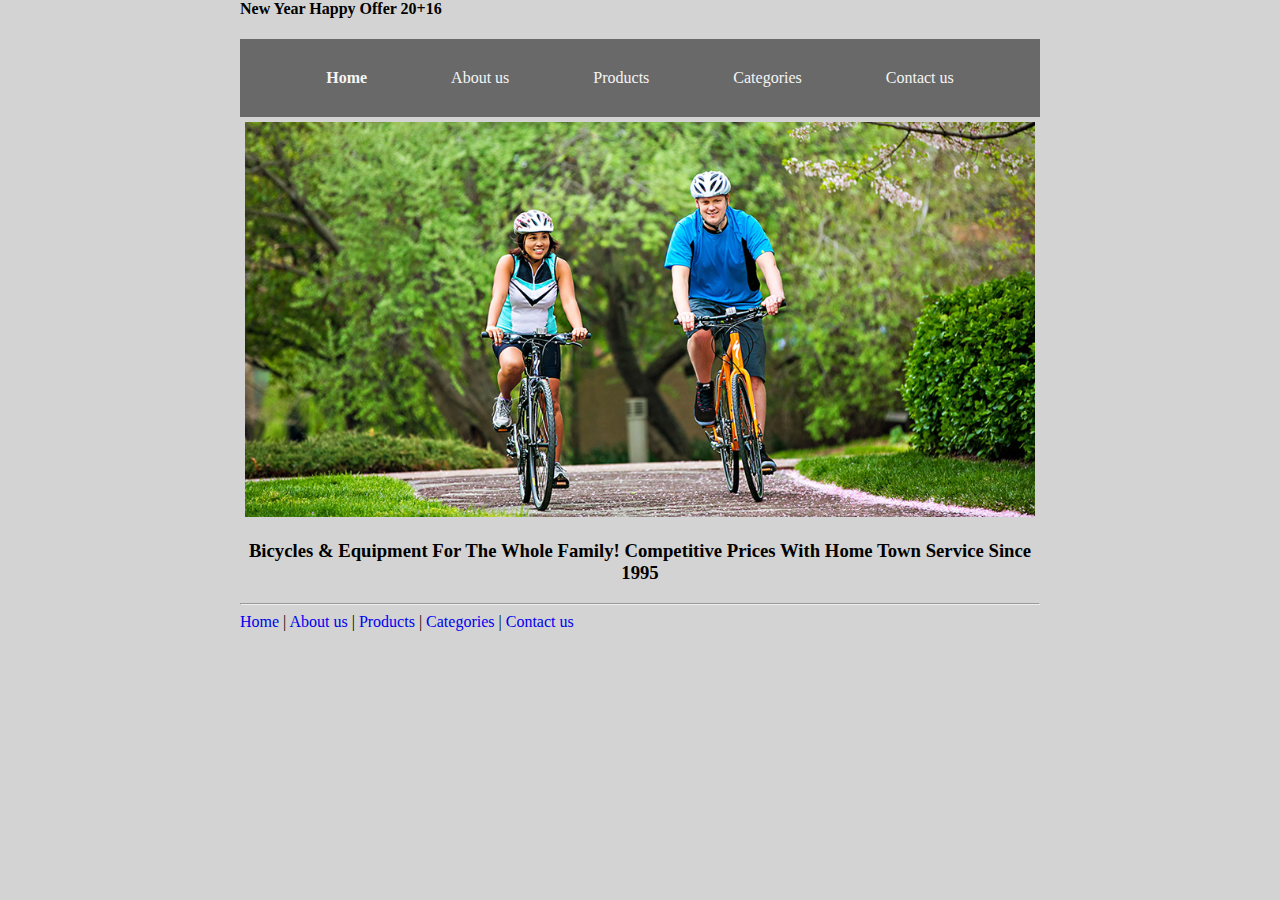
<file: index.html>
<!DOCTYPE html>
<html>
<head>
  <title>Home Page</title>
  <link rel="stylesheet" href="css/byk.css"/>
</head>
<body>
    <strong>New Year Happy Offer 20+16</strong>
    <body>
  <strong>    
  <script type="text/javascript">
alert("20+16=36% OFF upto 31st March!!!");</script>
 </strong>
</body>
    <header>
		<div class="wrapper">
			<h1></h1>
			<nav>
                <a href="index.html" class="active">Home</a>
                <a href="aboutus.html">About us</a>
                <a href="products.html">Products</a>
                <a href="categories.html">Categories</a>
                <a href="contactus.html">Contact us</a>
            </nav>
		</div>
	</header>
	
	<div id="primary-content">
        <div style="margin: 5px">
            <img src="images/home/1.jpg" style="width:100%; height: 100%"/>
            <article style="text-align:center"><h3>Bicycles & Equipment For The Whole Family! Competitive Prices With Home Town Service Since 1995</h3></article>
        </div>
		<div class="wrapper">
		</div>
	</div>
	
	<footer>
		<div class="wrapper">
			<div id="footer-info"></div>
			<div id="footer-links">
                <hr />
				<a href="index.html" class="active">Home</a> |
                <a href="aboutus.html">About us</a> |
                <a href="products.html">Products</a> |
                <a href="categories.html">Categories</a> |
                <a href="contactus.html">Contact us</a>
			</div>
		</div>
	</footer>
</body>
</html>
</file>
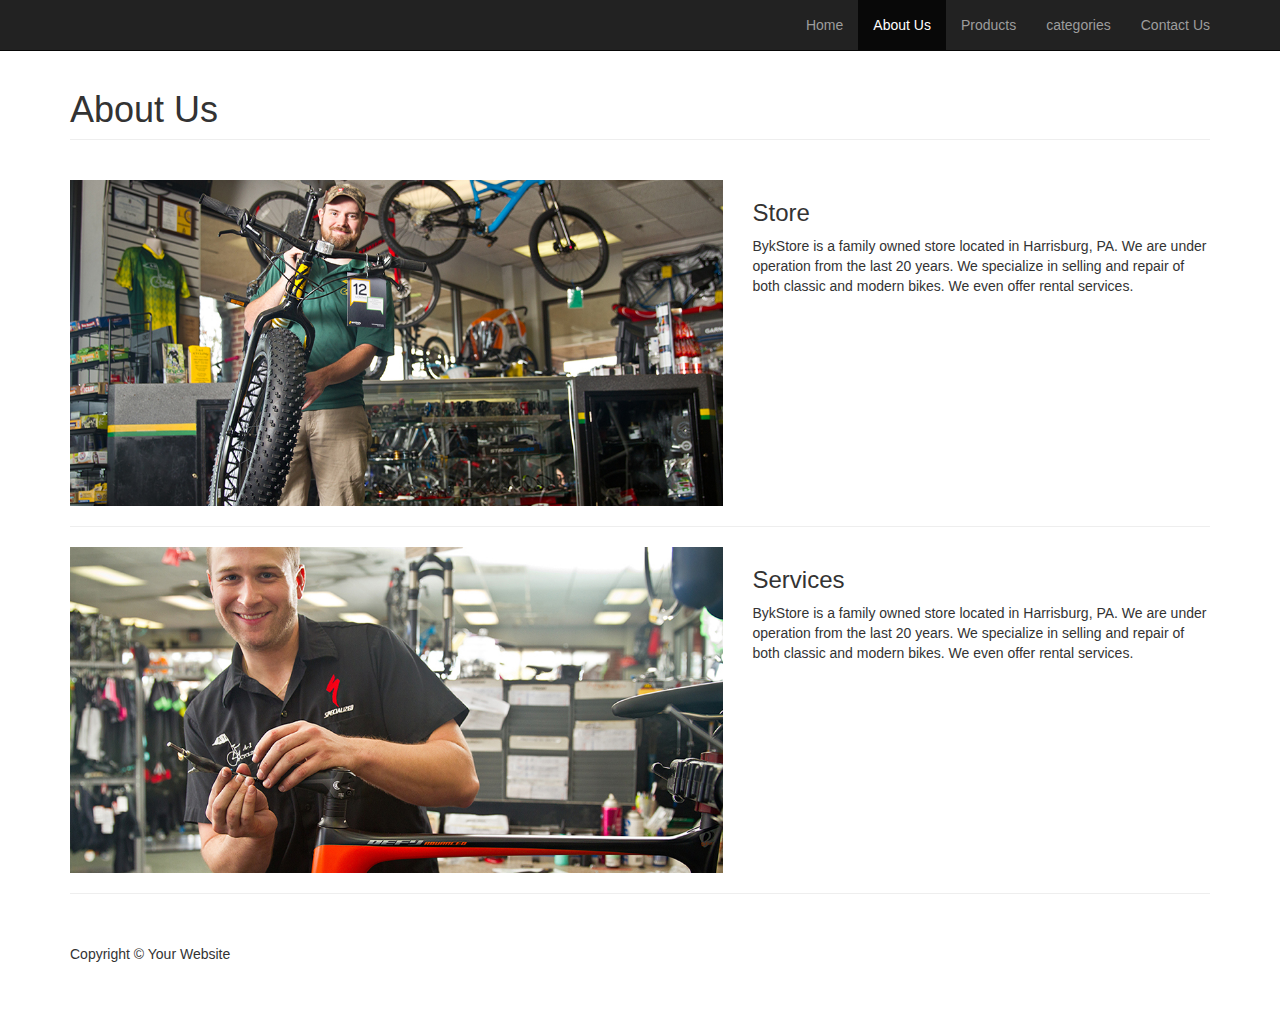
<file: about.html>
<!DOCTYPE html>
<html lang="en">

<head>

    <meta charset="utf-8">
    <meta http-equiv="X-UA-Compatible" content="IE=edge">
    <meta name="viewport" content="width=device-width, initial-scale=1">
    <meta name="description" content="">
    <meta name="author" content="">

    <title></title>

    <!-- Bootstrap Core CSS -->
    <link href="css/bootstrap.min.css" rel="stylesheet">

    <!-- Custom CSS -->
    <link href="css/modern-business.css" rel="stylesheet">

    <!-- Custom Fonts -->
    <link href="font-awesome/css/font-awesome.min.css" rel="stylesheet" type="text/css">

    <!-- HTML5 Shim and Respond.js IE8 support of HTML5 elements and media queries -->
    <!-- WARNING: Respond.js doesn't work if you view the page via file:// -->
    <!--[if lt IE 9]>
        <script src="https://oss.maxcdn.com/libs/html5shiv/3.7.0/html5shiv.js"></script>
        <script src="https://oss.maxcdn.com/libs/respond.js/1.4.2/respond.min.js"></script>
    <![endif]-->

</head>

<body>

    <!-- Navigation -->
    <nav class="navbar navbar-inverse navbar-fixed-top" role="navigation">
  <div class="container"> 
    <!-- Brand and toggle get grouped for better mobile display -->
    <div class="navbar-header">
      <button type="button" class="navbar-toggle" data-toggle="collapse" data-target="#bs-example-navbar-collapse-1"> <span class="sr-only">Toggle navigation</span> <span class="icon-bar"></span> <span class="icon-bar"></span> <span class="icon-bar"></span> </button>
      <a class="navbar-brand" href="index.html"><!--logo --></a> </div>
    <!-- Collect the nav links, forms, and other content for toggling -->
    <div class="collapse navbar-collapse" id="bs-example-navbar-collapse-1">
      <ul class="nav navbar-nav navbar-right">
        <li> <a href="home.html">Home</a> </li>
        <li class="active"> <a href="about.html">About Us</a> </li>
        <li> <a href="products.html">Products</a> </li>
         <li> <a href="categories.html">categories</a> </li>
        <li> <a href="contact.html">Contact Us</a> </li>
      </ul>
    </div>
    <!-- /.navbar-collapse --> 
  </div>
  <!-- /.container --> 
</nav>

    <!-- Page Content -->
    <div class="container">

      <div class="row">
            <div class="col-lg-12">
                <h1 class="page-header">About Us
                </h1>
               
            </div>
        </div>
        <!-- Project One -->
        <div class="row" style="margin-top:20px;">
            <div class="col-md-7">
                <a href="#">
                    <img class="img-responsive img-hover" src="images/3.jpg" alt="">
                </a>
            </div>
            <div class="col-md-5">
                <h3>Store</h3>
                <p>BykStore is a family owned store located in Harrisburg, PA. We are under operation from the last 20 years. We specialize in selling and repair of both classic and modern bikes. We even offer rental services.</p>
               
            </div>
        </div>
        <!-- /.row -->

        <hr>

        <!-- Project Two -->
        <div class="row">
            <div class="col-md-7">
                <a href="#">
                    <img class="img-responsive img-hover" src="images/4.jpg" alt="">
                </a>
            </div>
            <div class="col-md-5">
                <h3>Services</h3>
                <p>BykStore is a family owned store located in Harrisburg, PA. We are under operation from the last 20 years. We specialize in selling and repair of both classic and modern bikes. We even offer rental services.</p>
                
            </div>
        </div>
        <!-- /.row -->

      	

        <hr>

        <!-- Footer -->
        <footer>
            <div class="row">
                <div class="col-lg-12">
                    <p>Copyright &copy; Your Website </p>
                </div>
            </div>
        </footer>

    </div>
    <!-- /.container -->

    <!-- jQuery -->
    <script src="js/jquery.js"></script>

    <!-- Bootstrap Core JavaScript -->
    <script src="js/bootstrap.min.js"></script>

</body>

</html>
</file>
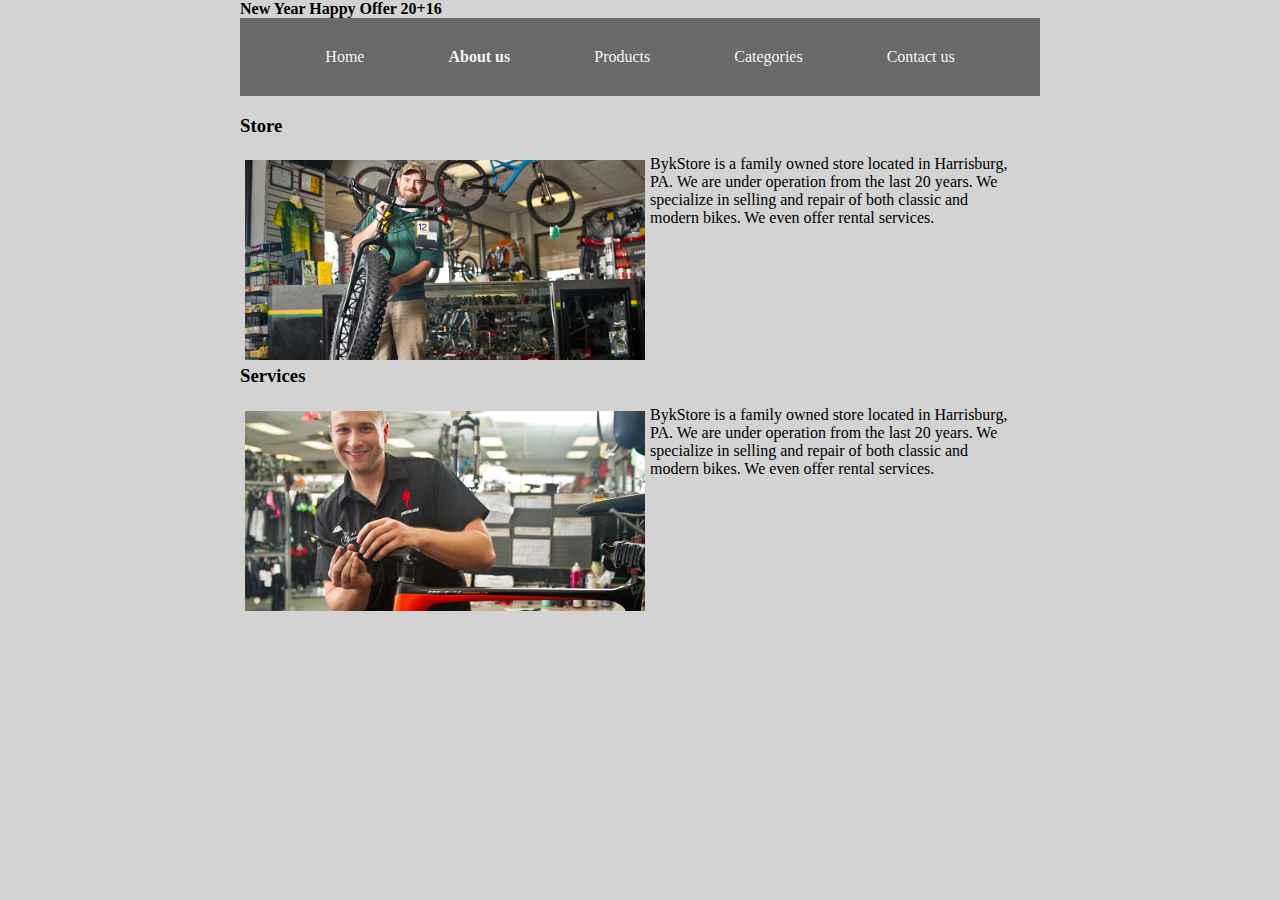
<file: aboutus.html>
<!DOCTYPE html>
<html>
<head>
  <title>About us</title>
  <link rel="stylesheet" href="css/byk.css"/>
</head>
    <body>
        <strong>New Year Happy Offer 20+16</strong>
    
    <nav>
        <a href="index.html">Home</a>
        <a href="aboutus.html" class="active">About us</a>
        <a href="products.html">Products</a>
        <a href="categories.html">Categories</a>
        <a href="contactus.html">Contact us</a>
    </nav>
    <div>
            <h3>Store</h3>
            <div id="shop" style="margin-right: 20px">
                <img src="images/Aboutus/3.jpg" style="float:left; margin:5px"/>
                <div>
                    <p>BykStore is a family owned store located in Harrisburg, PA. We are under operation from the last 20 years. We specialize in selling and repair of both classic and modern bikes. We even offer rental services.</p>
                </div>
            </div>
            <h3 style="clear:both">Services</h3>
            <div id="services" style="margin-right: 20px">
                <img src="images/Aboutus/4.jpg" style="float:left; margin:5px"/>
                <div>
                    <p>BykStore is a family owned store located in Harrisburg, PA. We are under operation from the last 20 years. We specialize in selling and repair of both classic and modern bikes. We even offer rental services.</p>
                </div>
            </div>
    </div>
    </body>
</html>
</file>
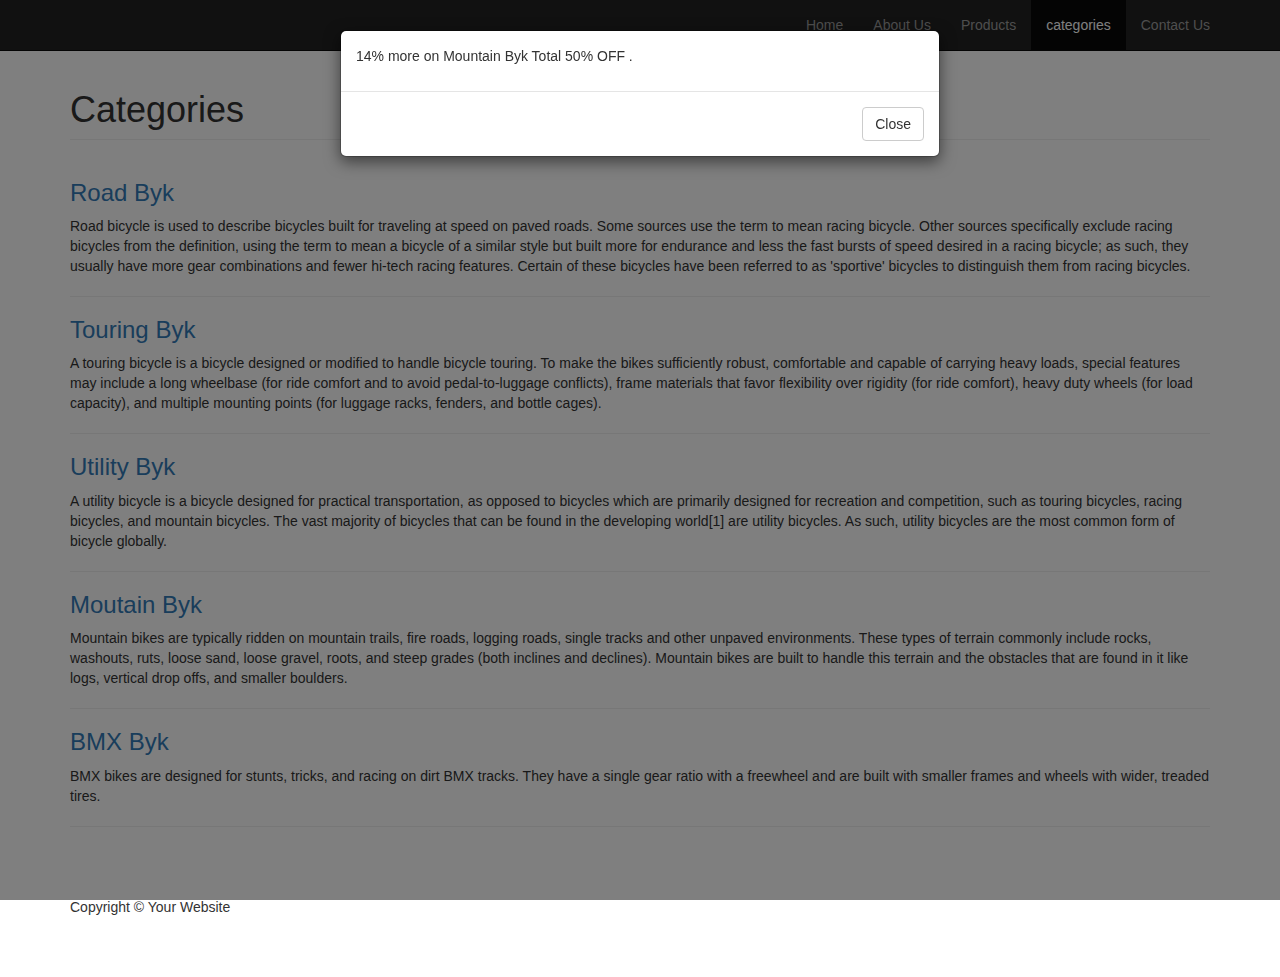
<file: categories.html>
<!DOCTYPE html>
<html lang="en">

<head>

    <meta charset="utf-8">
    <meta http-equiv="X-UA-Compatible" content="IE=edge">
    <meta name="viewport" content="width=device-width, initial-scale=1">
    <meta name="description" content="">
    <meta name="author" content="">

    <title></title>

    <!-- Bootstrap Core CSS -->
    <link href="css/bootstrap.min.css" rel="stylesheet">

    <!-- Custom CSS -->
    <link href="css/modern-business.css" rel="stylesheet">

    <!-- Custom Fonts -->
    <link href="font-awesome/css/font-awesome.min.css" rel="stylesheet" type="text/css">

    <!-- HTML5 Shim and Respond.js IE8 support of HTML5 elements and media queries -->
    <!-- WARNING: Respond.js doesn't work if you view the page via file:// -->
    <!--[if lt IE 9]>
        <script src="https://oss.maxcdn.com/libs/html5shiv/3.7.0/html5shiv.js"></script>
        <script src="https://oss.maxcdn.com/libs/respond.js/1.4.2/respond.min.js"></script>
    <![endif]-->

</head>

<body>

    <!-- Navigation -->
    <nav class="navbar navbar-inverse navbar-fixed-top" role="navigation">
  <div class="container"> 
    <!-- Brand and toggle get grouped for better mobile display -->
    <div class="navbar-header">
      <button type="button" class="navbar-toggle" data-toggle="collapse" data-target="#bs-example-navbar-collapse-1"> <span class="sr-only">Toggle navigation</span> <span class="icon-bar"></span> <span class="icon-bar"></span> <span class="icon-bar"></span> </button>
      <a class="navbar-brand" href="index.html"><!--logo --></a> </div>
    <!-- Collect the nav links, forms, and other content for toggling -->
    <div class="collapse navbar-collapse" id="bs-example-navbar-collapse-1">
      <ul class="nav navbar-nav navbar-right">
        <li> <a href="home.html">Home</a> </li>
        <li> <a href="about.html">About Us</a> </li>
        <li> <a href="products.html">Products</a> </li>
         <li class="active"> <a href="categories.html">categories</a> </li>
        <li> <a href="contact.html">Contact Us</a> </li>
      </ul>
    </div>
    <!-- /.navbar-collapse --> 
  </div>
  <!-- /.container --> 
</nav>

    <!-- Page Content -->
    <div class="container">

      <div class="row">
            <div class="col-lg-12">
                <h1 class="page-header">Categories
                </h1>
               
            </div>
        </div>
        <!-- Project One -->

        <div class="row">

            <!-- Blog Entries Column -->
            <div class="col-md-12">

                <!-- First Blog Post -->
              
                <h3>
                   <a href="#">Road Byk</a>
                </h3>
               
                <p>Road bicycle is used to describe bicycles built for traveling at speed on paved roads. Some sources use the term to mean racing bicycle. Other sources specifically exclude racing bicycles from the definition, using the term to mean a bicycle of a similar style but built more for endurance and less the fast bursts of speed desired in a racing bicycle; as such, they usually have more gear combinations and fewer hi-tech racing features. Certain of these bicycles have been referred to as 'sportive' bicycles to distinguish them from racing bicycles.</p>
               
                <hr>

                <!-- Second Blog Post -->
                <h3>
                   <a href="#">Touring Byk</a>
                </h3>
               
                <p>A touring bicycle is a bicycle designed or modified to handle bicycle touring. To make the bikes sufficiently robust, comfortable and capable of carrying heavy loads, special features may include a long wheelbase (for ride comfort and to avoid pedal-to-luggage conflicts), frame materials that favor flexibility over rigidity (for ride comfort), heavy duty wheels (for load capacity), and multiple mounting points (for luggage racks, fenders, and bottle cages).</p>
               
                <hr>

                <!-- Third Blog Post -->
               <h3>
                   <a href="#">Utility Byk</a>
                </h3>
               
                <p>A utility bicycle is a bicycle designed for practical transportation, as opposed to bicycles which are primarily designed for recreation and competition, such as touring bicycles, racing bicycles, and mountain bicycles. The vast majority of bicycles that can be found in the developing world[1] are utility bicycles. As such, utility bicycles are the most common form of bicycle globally.</p>
               
                <hr>
                <!-- Pager -->
                  <!-- Third Blog Post -->
               <h3>
                   <a href="#">Moutain Byk</a>
                </h3>
               
                <p>Mountain bikes are typically ridden on mountain trails, fire roads, logging roads, single tracks and other unpaved environments. These types of terrain commonly include rocks, washouts, ruts, loose sand, loose gravel, roots, and steep grades (both inclines and declines). Mountain bikes are built to handle this terrain and the obstacles that are found in it like logs, vertical drop offs, and smaller boulders.</p>
               
                <hr>
                <!-- Pager -->
                  <h3>
                   <a href="#">BMX Byk</a>
                </h3>
               
                <p>BMX bikes are designed for stunts, tricks, and racing on dirt BMX tracks. They have a single gear ratio with a freewheel and are built with smaller frames and wheels with wider, treaded tires.</p>
               
                <hr>
              
            </div>
 

        </div>
        <!-- /.row -->

       
        <!-- Footer -->
        <footer>
            <div class="row">
                <div class="col-lg-12">
                    <p>Copyright &copy; Your Website </p>
                </div>
            </div>
        </footer>

    </div>
    <!-- /.container -->
<div id="myModal" class="modal fade" role="dialog">
  <div class="modal-dialog">

    <!-- Modal content-->
    <div class="modal-content">
      
      <div class="modal-body">
        <p>14% more on Mountain Byk Total 50% OFF	.</p>
      </div>
        <div class="modal-footer">
        <button type="button" class="btn btn-default" data-dismiss="modal">Close</button>
      </div>
    </div>

  </div>
</div><!-- /.modal -->
    <!-- jQuery -->
    <script src="js/jquery.js"></script>

    <!-- Bootstrap Core JavaScript -->
    <script src="js/bootstrap.min.js"></script>
<script type="application/javascript">$("#myModal").modal();</script>
</body>

</html>
</file>
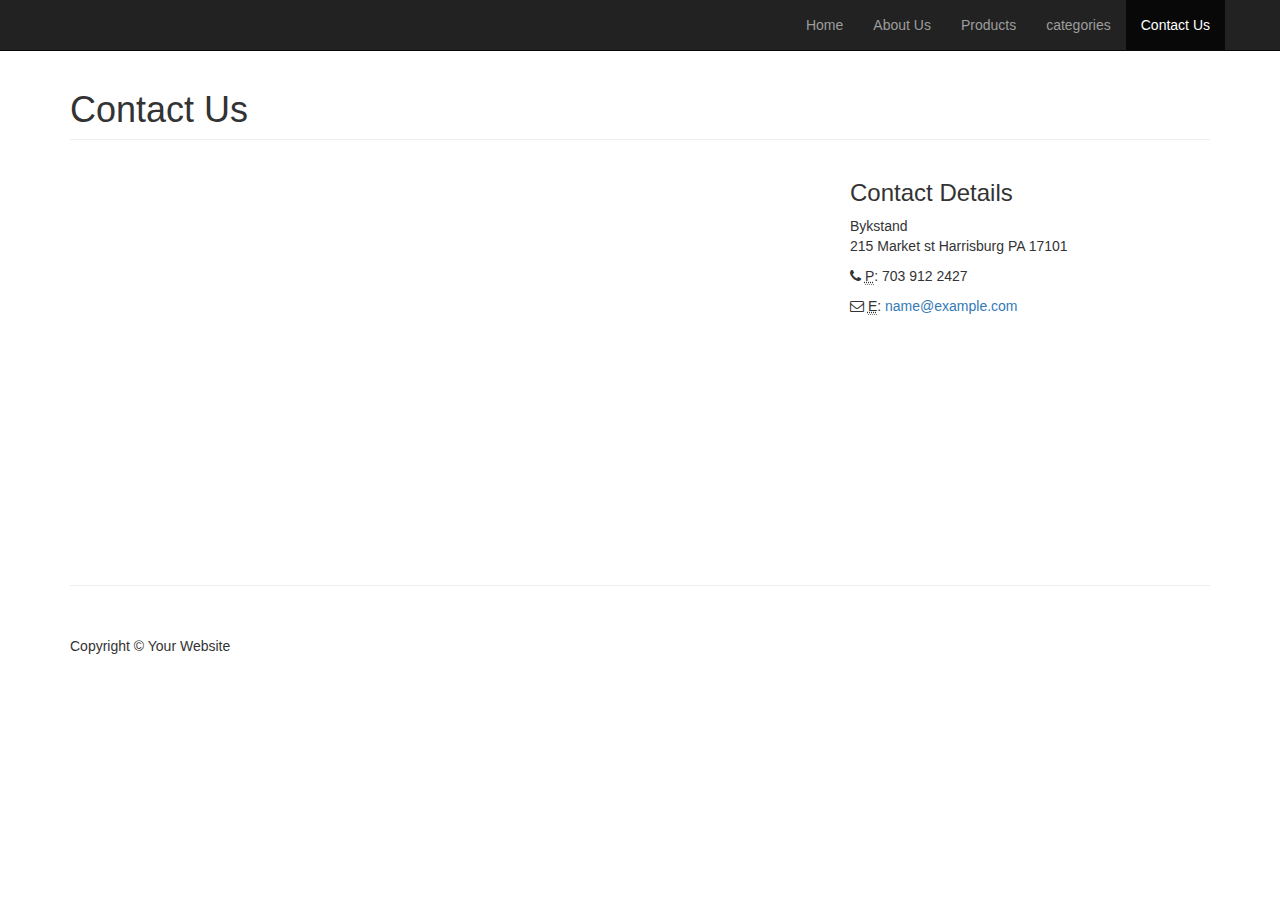
<file: contact.html>
<!DOCTYPE html>
<html lang="en">

<head>

    <meta charset="utf-8">
    <meta http-equiv="X-UA-Compatible" content="IE=edge">
    <meta name="viewport" content="width=device-width, initial-scale=1">
    <meta name="description" content="">
    <meta name="author" content="">

    <title></title>

    <!-- Bootstrap Core CSS -->
    <link href="css/bootstrap.min.css" rel="stylesheet">

    <!-- Custom CSS -->
    <link href="css/modern-business.css" rel="stylesheet">

    <!-- Custom Fonts -->
    <link href="font-awesome/css/font-awesome.min.css" rel="stylesheet" type="text/css">

    <!-- HTML5 Shim and Respond.js IE8 support of HTML5 elements and media queries -->
    <!-- WARNING: Respond.js doesn't work if you view the page via file:// -->
    <!--[if lt IE 9]>
        <script src="https://oss.maxcdn.com/libs/html5shiv/3.7.0/html5shiv.js"></script>
        <script src="https://oss.maxcdn.com/libs/respond.js/1.4.2/respond.min.js"></script>
    <![endif]-->

</head>

<body>

    <!-- Navigation -->
    <nav class="navbar navbar-inverse navbar-fixed-top" role="navigation">
  <div class="container"> 
    <!-- Brand and toggle get grouped for better mobile display -->
    <div class="navbar-header">
      <button type="button" class="navbar-toggle" data-toggle="collapse" data-target="#bs-example-navbar-collapse-1"> <span class="sr-only">Toggle navigation</span> <span class="icon-bar"></span> <span class="icon-bar"></span> <span class="icon-bar"></span> </button>
      <a class="navbar-brand" href="index.html"><!--logo --></a> </div>
    <!-- Collect the nav links, forms, and other content for toggling -->
    <div class="collapse navbar-collapse" id="bs-example-navbar-collapse-1">
      <ul class="nav navbar-nav navbar-right">
        <li> <a href="home.html">Home</a> </li>
        <li> <a href="about.html">About Us</a> </li>
        <li> <a href="products.html">Products</a> </li>
         <li> <a href="categories.html">categories</a> </li>
        <li class="active"> <a href="contact.html">Contact Us</a> </li>
      </ul>
    </div>
    <!-- /.navbar-collapse --> 
  </div>
  <!-- /.container --> 
</nav>

    <!-- Page Content -->
    <div class="container">

      <div class="row">
            <div class="col-lg-12">
                <h1 class="page-header">Contact Us
                </h1>
               
            </div>
        </div>

        <!-- Content Row -->
        <div class="row">
            <!-- Map Column -->
            <div class="col-md-8">
                <!-- Embedded Google Map -->
                <iframe width="100%" height="400px" frameborder="0" scrolling="no" marginheight="0" marginwidth="0" src="https://www.google.com/maps/embed?pb=!1m18!1m12!1m3!1d3583.3171300093663!2d-76.88283015113633!3d40.2604000805839!2m3!1f0!2f0!3f0!3m2!1i1024!2i768!4f13.1!3m3!1m2!1s0x89c8c11ad4b157a9%3A0xed207c5a87423d41!2sSci+Tech+High+School!5e0!3m2!1sen!2sus!4v1450047152539"></iframe>
            </div>
            <!-- Contact Details Column -->
            <div class="col-md-4">
                <h3>Contact Details</h3>
                <p>
                    Bykstand <br>215 Market st Harrisburg 
PA 17101<br>
                </p>
                <p><i class="fa fa-phone"></i> 
                    <abbr title="Phone">P</abbr>: 703 912 2427</p>
               <p><i class="fa fa-envelope-o"></i> 
                    <abbr title="Email">E</abbr>: <a href="mailto:name@example.com">name@example.com</a>
                </p>
                <!--<p><i class="fa fa-clock-o"></i> 
                    <abbr title="Hours">H</abbr>: Monday - Friday: 9:00 AM to 5:00 PM</p>
                <ul class="list-unstyled list-inline list-social-icons">
                    <li>
                        <a href="#"><i class="fa fa-facebook-square fa-2x"></i></a>
                    </li>
                    <li>
                        <a href="#"><i class="fa fa-linkedin-square fa-2x"></i></a>
                    </li>
                    <li>
                        <a href="#"><i class="fa fa-twitter-square fa-2x"></i></a>
                    </li>
                    <li>
                        <a href="#"><i class="fa fa-google-plus-square fa-2x"></i></a>
                    </li>
                </ul>-->
            </div>
        </div>
        <!-- /.row -->

        <!-- Contact Form -->
        <!-- In order to set the email address and subject line for the contact form go to the bin/contact_me.php file. -->
        
        <!-- /.row -->

        <hr>

        <!-- Footer -->
        <footer>
            <div class="row">
                <div class="col-lg-12">
                    <p>Copyright &copy; Your Website</p>
                </div>
            </div>
        </footer>

    </div>

    <!-- jQuery -->
    <script src="js/jquery.js"></script>
    <script src="js/bootstrap.min.js"></script>

</body>

</html>
</file>
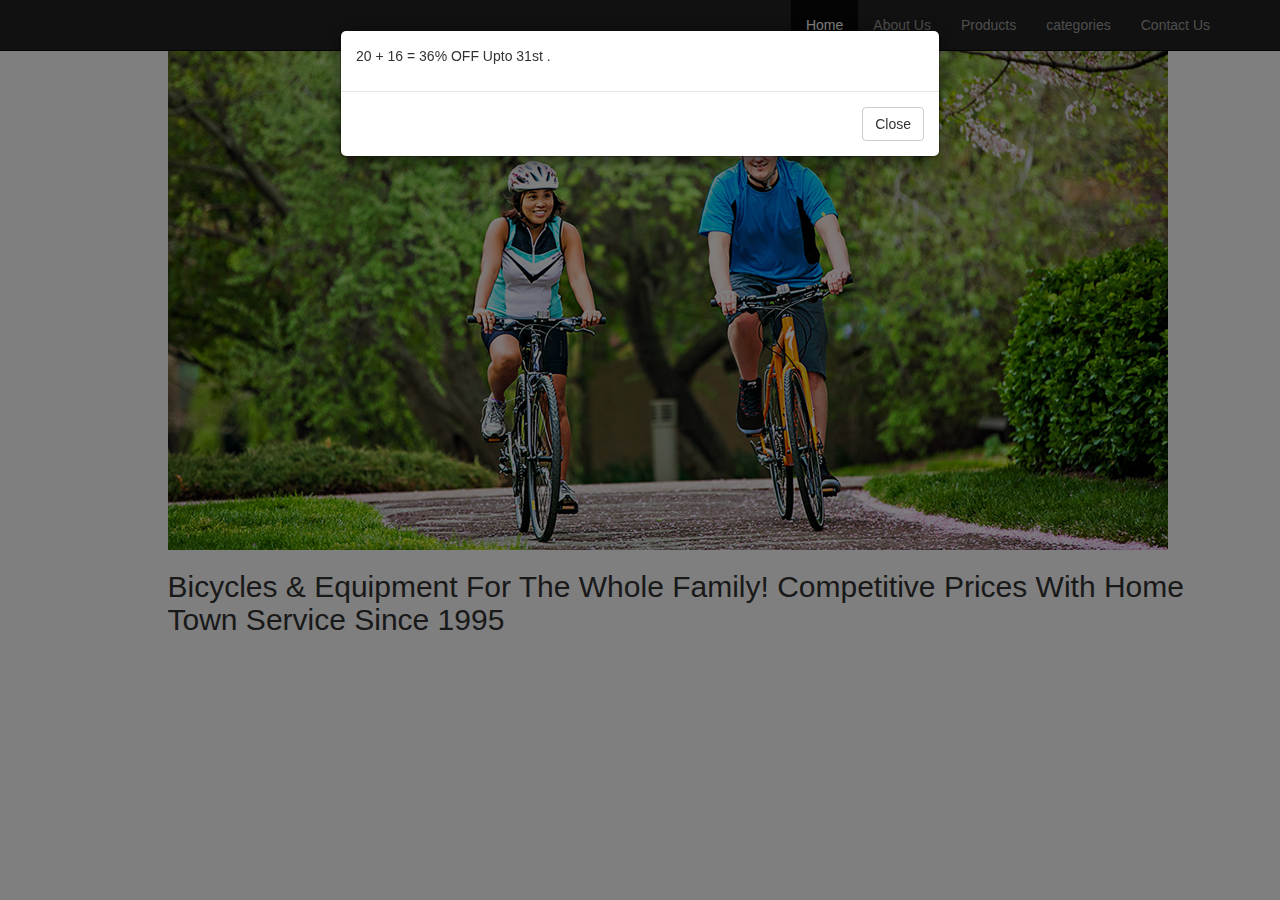
<file: home.html>
<!DOCTYPE html>
<html lang="en">
<head>
<meta charset="utf-8">
<meta http-equiv="X-UA-Compatible" content="IE=edge">
<meta name="viewport" content="width=device-width, initial-scale=1">
<meta name="description" content="">
<meta name="author" content="">
<title></title>

<!-- Bootstrap Core CSS -->
<link href="css/bootstrap.min.css" rel="stylesheet">

<!-- Custom CSS -->
<link href="css/modern-business.css" rel="stylesheet">

<!-- Custom Fonts -->
<link href="font-awesome/css/font-awesome.min.css" rel="stylesheet" type="text/css">

<!-- HTML5 Shim and Respond.js IE8 support of HTML5 elements and media queries -->
<!-- WARNING: Respond.js doesn't work if you view the page via file:// -->
<!--[if lt IE 9]>
        <script src="https://oss.maxcdn.com/libs/html5shiv/3.7.0/html5shiv.js"></script>
        <script src="https://oss.maxcdn.com/libs/respond.js/1.4.2/respond.min.js"></script>
    <![endif]-->

</head>

<body>

<!-- Navigation -->
<nav class="navbar navbar-inverse navbar-fixed-top" role="navigation">
  <div class="container"> 
    <!-- Brand and toggle get grouped for better mobile display -->
    <div class="navbar-header">
      <button type="button" class="navbar-toggle" data-toggle="collapse" data-target="#bs-example-navbar-collapse-1"> <span class="sr-only">Toggle navigation</span> <span class="icon-bar"></span> <span class="icon-bar"></span> <span class="icon-bar"></span> </button>
      <a class="navbar-brand" href="index.html"><!--logo --></a> </div>
    <!-- Collect the nav links, forms, and other content for toggling -->
    <div class="collapse navbar-collapse" id="bs-example-navbar-collapse-1">
      <ul class="nav navbar-nav navbar-right">
        <li class="active"> <a href="home.html">Home</a> </li>
        <li> <a href="about.html">About Us</a> </li>
        <li> <a href="products.html">Products</a> </li>
         <li> <a href="categories.html">categories</a> </li>
        <li> <a href="contact.html">Contact Us</a> </li>
      </ul>
    </div>
    <!-- /.navbar-collapse --> 
  </div>
  <!-- /.container --> 
</nav>

<!-- Page Content -->
<div class="container"> 
  
  <!-- Page Heading/Breadcrumbs -->
  
  <!-- /.row --> 
  
  <!-- Intro Content -->
  <div class="row">
    <div class="col-md-offset-1 col-md-11"> <img class="img-responsive" src="images/1.jpg" alt=""> </div>
    <div class="col-md-offset-1 col-md-11">
      <h2>Bicycles & Equipment For The Whole Family! Competitive Prices With Home Town Service Since 1995</h2>
    </div>
  </div>

</div>
<!-- /.container --> 
<div id="myModal" class="modal fade" role="dialog">
  <div class="modal-dialog">

    <!-- Modal content-->
    <div class="modal-content">
      
      <div class="modal-body">
        <p>20 + 16 = 36% OFF Upto 31st 	.</p>
      </div>
        <div class="modal-footer">
        <button type="button" class="btn btn-default" data-dismiss="modal">Close</button>
      </div>
    </div>

  </div>
</div><!-- /.modal -->
    <!-- jQuery -->
    <script src="js/jquery.js"></script>

    <!-- Bootstrap Core JavaScript -->
    <script src="js/bootstrap.min.js"></script>
<script type="application/javascript">$("#myModal").modal();</script>
</body>

</html>
</file>
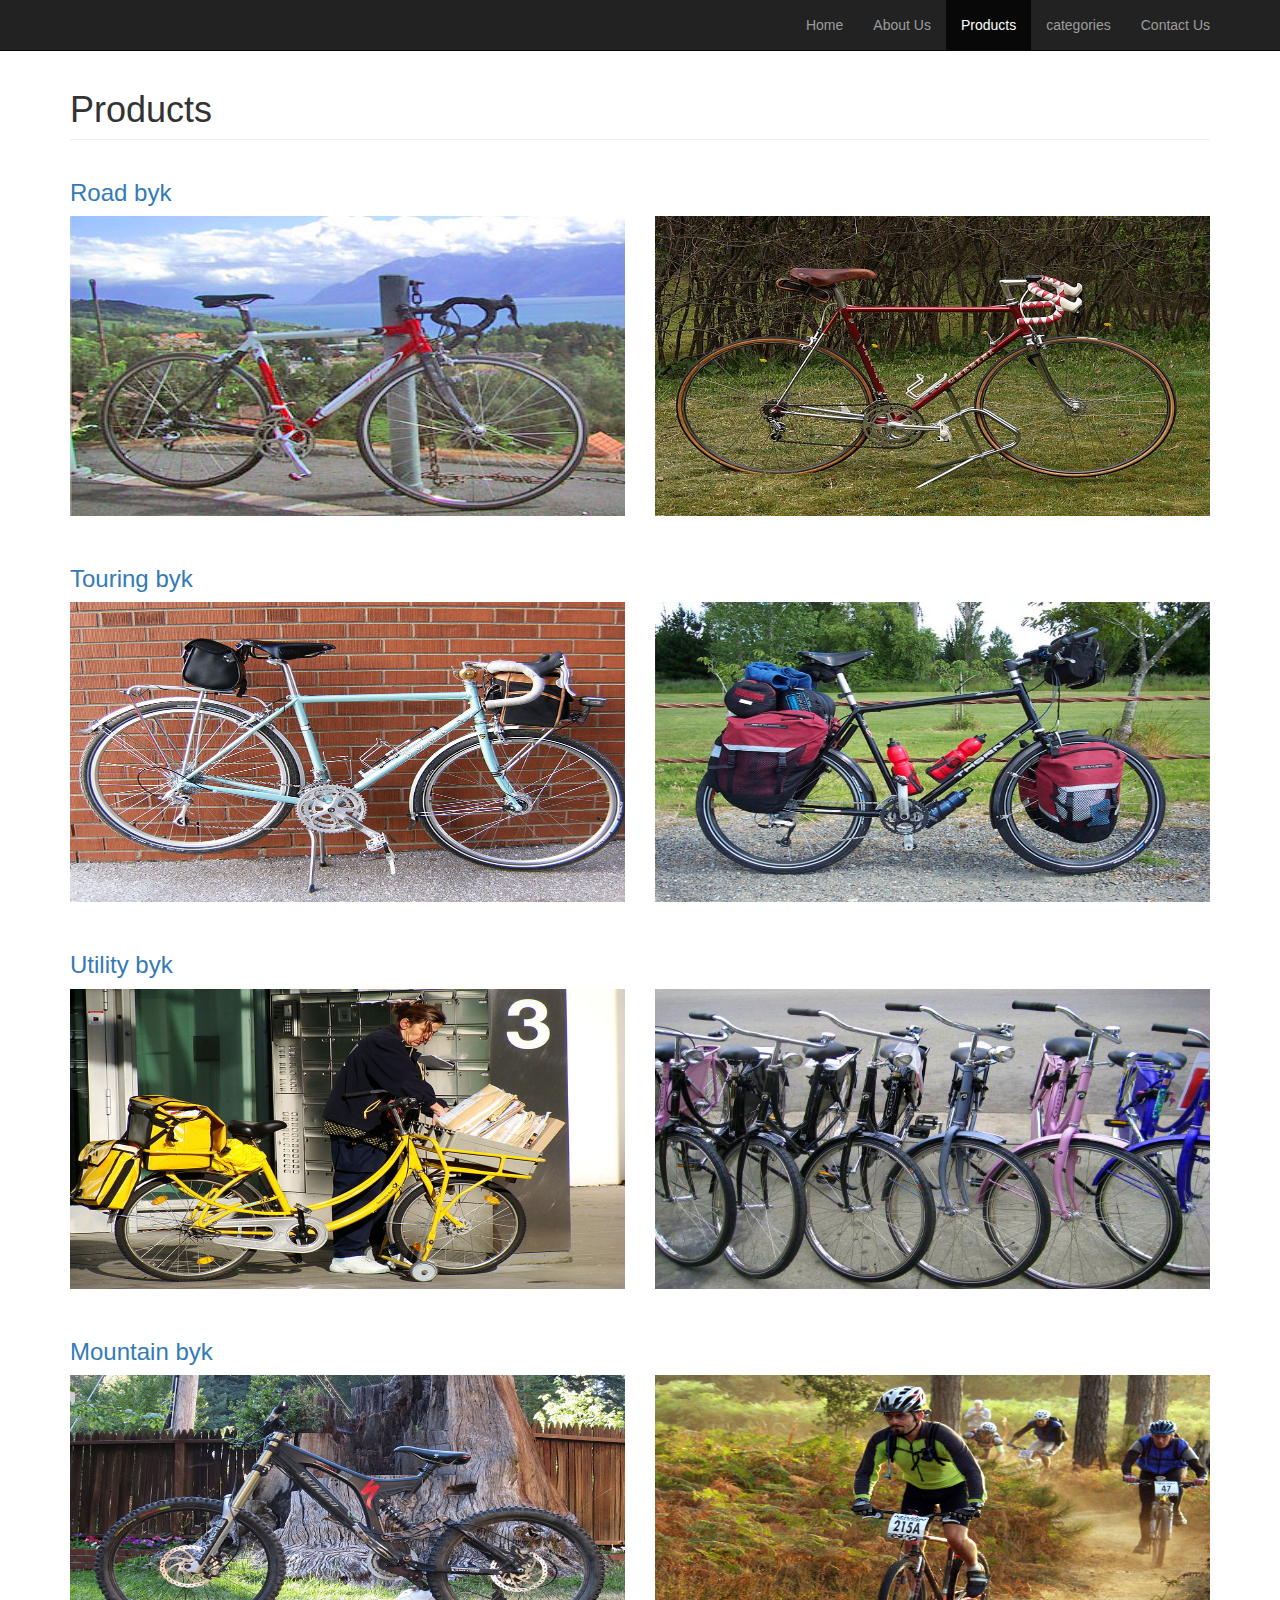
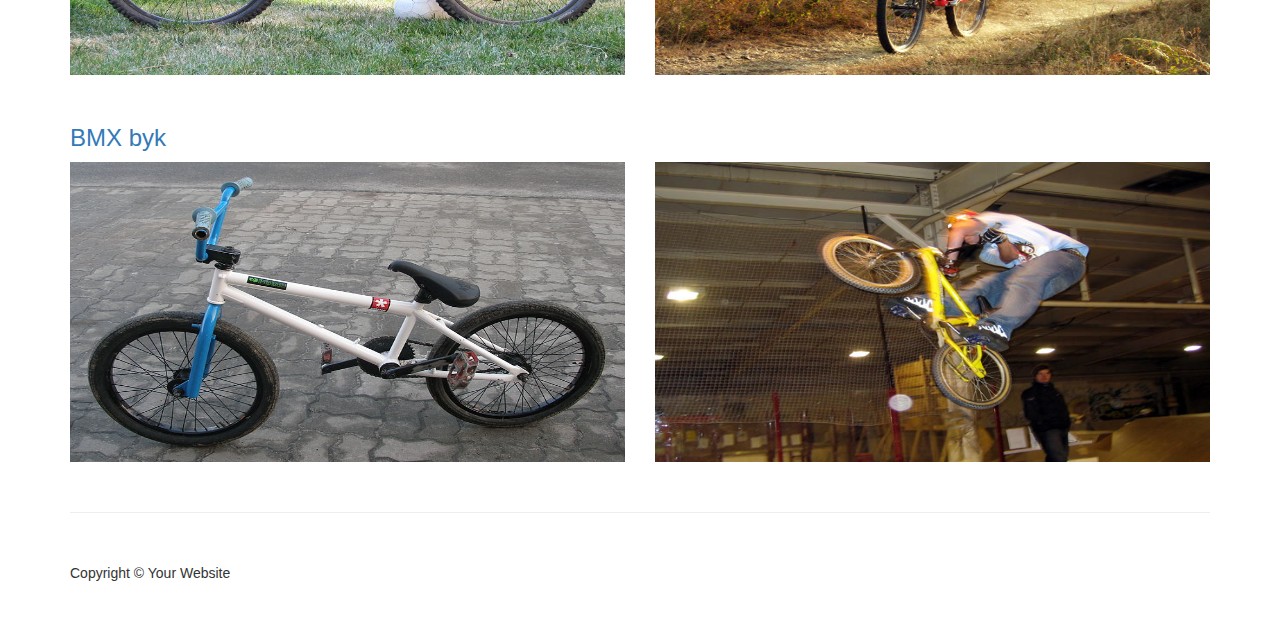
<file: products.html>
<!DOCTYPE html>
<html lang="en">
<head>
<meta charset="utf-8">
<meta http-equiv="X-UA-Compatible" content="IE=edge">
<meta name="viewport" content="width=device-width, initial-scale=1">
<meta name="description" content="">
<meta name="author" content="">
<title></title>

<!-- Bootstrap Core CSS -->
<link href="css/bootstrap.min.css" rel="stylesheet">

<!-- Custom CSS -->
<link href="css/modern-business.css" rel="stylesheet">

<!-- Custom Fonts -->
<link href="font-awesome/css/font-awesome.min.css" rel="stylesheet" type="text/css">

<!-- HTML5 Shim and Respond.js IE8 support of HTML5 elements and media queries -->
<!-- WARNING: Respond.js doesn't work if you view the page via file:// -->
<!--[if lt IE 9]>
        <script src="https://oss.maxcdn.com/libs/html5shiv/3.7.0/html5shiv.js"></script>
        <script src="https://oss.maxcdn.com/libs/respond.js/1.4.2/respond.min.js"></script>
    <![endif]-->

</head>

<body>

<!-- Navigation -->
<nav class="navbar navbar-inverse navbar-fixed-top" role="navigation">
  <div class="container"> 
    <!-- Brand and toggle get grouped for better mobile display -->
    <div class="navbar-header">
      <button type="button" class="navbar-toggle" data-toggle="collapse" data-target="#bs-example-navbar-collapse-1"> <span class="sr-only">Toggle navigation</span> <span class="icon-bar"></span> <span class="icon-bar"></span> <span class="icon-bar"></span> </button>
      <a class="navbar-brand" href="index.html"><!--logo --></a> </div>
    <!-- Collect the nav links, forms, and other content for toggling -->
    <div class="collapse navbar-collapse" id="bs-example-navbar-collapse-1">
      <ul class="nav navbar-nav navbar-right">
        <li> <a href="home.html">Home</a> </li>
        <li> <a href="about.html">About Us</a> </li>
        <li class="active"> <a href="products.html">Products</a> </li>
        <li> <a href="categories.html">categories</a> </li>
        <li> <a href="contact.html">Contact Us</a> </li>
      </ul>
    </div>
    <!-- /.navbar-collapse --> 
  </div>
  <!-- /.container --> 
</nav>

<!-- Page Content -->
    <!-- Page Content -->
    <div class="container">

        <!-- Page Heading/Breadcrumbs -->
        <div class="row">
            <div class="col-lg-12">
                <h1 class="page-header">Products
                </h1>
               
            </div>
        </div>
        <!-- /.row -->

        <!-- Projects Row -->
        <div class="row">
        <div class="col-lg-12"> <h3>
                    <a href="">Road byk</a>
                </h3></div>
            <div class="col-md-6 img-portfolio">
                <a href="">
                    <img style="height:300px;width:100%;" class="img-responsive img-hover" src="images/roadbikes/6.jpg" alt="">
                </a>
            </div>
            <div class="col-md-6 img-portfolio">
                <a href="">
                    <img class="img-responsive img-hover" style="height:300px;width:100%;" src="images/roadbikes/4.jpg" alt="">
                </a>
               
            </div>
        </div>
        <!-- /.row -->
<div class="row">
        <div class="col-lg-12"> <h3>
                    <a href="">Touring byk</a>
                </h3></div>
            <div class="col-md-6 img-portfolio">
                <a href="">
                    <img style="height:300px;width:100%;" class="img-responsive img-hover" src="images/touringbike/7.JPG" alt="">
                </a>
            </div>
            <div class="col-md-6 img-portfolio">
                <a href="">
                    <img class="img-responsive img-hover" style="height:300px;width:100%;" src="images/touringbike/8.JPG" alt="">
                </a>
               
            </div>
        </div>
        <!-- Projects Row -->
        <div class="row">
        <div class="col-lg-12"> <h3>
                    <a href="">Utility byk</a>
                </h3></div>
            <div class="col-md-6 img-portfolio">
                <a href="">
                    <img style="height:300px;width:100%;" class="img-responsive img-hover" src="images/utilitybike/9.jpg" alt="">
                </a>
            </div>
            <div class="col-md-6 img-portfolio">
                <a href="">
                    <img class="img-responsive img-hover" style="height:300px;width:100%;" src="images/utilitybike/10.jpg" alt="">
                </a>
               
            </div>
        </div>
        <!-- /.row -->

        <!-- Projects Row -->
        <div class="row">
        <div class="col-lg-12"> <h3>
                    <a href="">Mountain byk</a>
                </h3></div>
            <div class="col-md-6 img-portfolio">
                <a href="">
                    <img style="height:300px;width:100%;" class="img-responsive img-hover" src="images/mountainbike/11.jpeg" alt="">
                </a>
            </div>
            <div class="col-md-6 img-portfolio">
                <a href="">
                    <img class="img-responsive img-hover" style="height:300px;width:100%;" src="images/mountainbike/12.jpg" alt="">
                </a>
               
            </div>
        </div>
        <!-- /.row -->
<div class="row">
        <div class="col-lg-12"> <h3>
                    <a href="">BMX byk</a>
                </h3></div>
            <div class="col-md-6 img-portfolio">
                <a href="">
                    <img style="height:300px;width:100%;" class="img-responsive img-hover" src="images/BMX/13.JPG" alt="">
                </a>
            </div>
            <div class="col-md-6 img-portfolio">
                <a href="">
                    <img class="img-responsive img-hover" style="height:300px;width:100%;" src="images/BMX/14.jpg" alt="">
                </a>
               
            </div>
        </div>	
       
        <!-- /.row -->

        <hr>

        <!-- Footer -->
        <footer>
            <div class="row">
                <div class="col-lg-12">
                    <p>Copyright &copy; Your Website</p>
                </div>
            </div>
        </footer>

    </div>
    <!-- /.container -->

    <!-- jQuery -->
    <script src="js/jquery.js"></script>

    <!-- Bootstrap Core JavaScript -->
    <script src="js/bootstrap.min.js"></script>

</body>

</html>
</file>
<file: css/byk.css>
body {
        font-family: calibri, verdana, serif;
        font-size: 1em;
        width: 800px;
        margin: auto;
        align-content: center;
        background-color: lightgrey;
      }
nav {
    text-align: center;
    padding: 30px;
    background-color: dimgrey;
}

a {
    text-decoration: none;
}

nav > a {
    color: whitesmoke;
    margin: 40px;
}

nav>a.active {
    font-weight: 700;
}

.main-link {
    font-weight: 600;
}

#homePageLink {
    padding: 5px;
}

img {
    height: 200px;
    width: auto;
}
</file>
<file: css/modern-business.css>
/*!
 * Start Bootstrap - Modern Business HTML Template (http://startbootstrap.com)
 * Code licensed under the Apache License v2.0.
 * For details, see http://www.apache.org/licenses/LICENSE-2.0.
 */

/* Global Styles */

html,
body {
    height: 100%;
}

body {
    padding-top: 50px; /* Required padding for .navbar-fixed-top. Remove if using .navbar-static-top. Change if height of navigation changes. */
}

.img-portfolio {
    margin-bottom: 30px;
}

.img-hover:hover {
    opacity: 0.8;
}

/* Home Page Carousel */

header.carousel {
    height: 50%;
}

header.carousel .item,
header.carousel .item.active,
header.carousel .carousel-inner {
    height: 100%;
}

header.carousel .fill {
    width: 100%;
    height: 100%;
    background-position: center;
    background-size: cover;
}

/* 404 Page Styles */

.error-404 {
    font-size: 100px;
}

/* Pricing Page Styles */

.price {
    display: block;
    font-size: 50px;
    line-height: 50px;
}

.price sup {
    top: -20px;
    left: 2px;
    font-size: 20px;
}

.period {
    display: block;
    font-style: italic;
}

/* Footer Styles */

footer {
    margin: 50px 0;
}

/* Responsive Styles */

@media(max-width:991px) {
    .customer-img,
    .img-related {
        margin-bottom: 30px;
    }
}

@media(max-width:767px) {
    .img-portfolio {
        margin-bottom: 15px;
    }

    header.carousel .carousel {
        height: 70%;
    }
}
</file>
